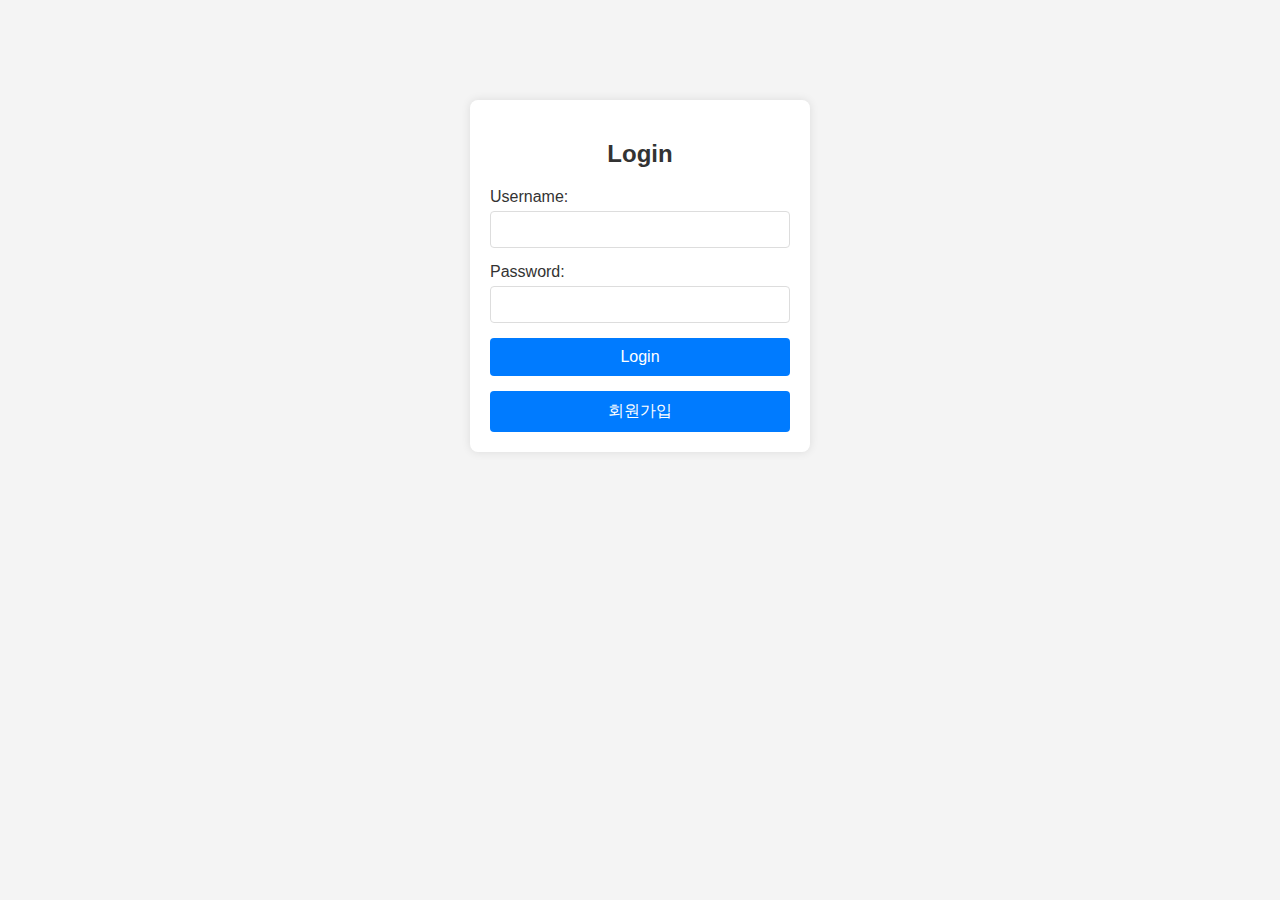
<file: index.html>
<!DOCTYPE html>
<html lang="en">
<head>
    <meta charset="UTF-8">
    <meta name="viewport" content="width=device-width, initial-scale=1.0">
    <title>Login</title>
    <link rel="stylesheet" href="style.css">
</head>
<body>
    <div class="login-container">
        <h2>Login</h2>
        <form id="loginForm">
            <div>
                <label for="username">Username:</label>
                <input type="text" id="username" name="username" required>
            </div>
            <div>
                <label for="password">Password:</label>
                <input type="password" id="password" name="password" required>
            </div>
            <button type="submit">Login</button>
        </form>
        <div class="signup-navigation" style="margin-top: 15px; text-align: center;">
            <button type="button" onclick="window.location.href='signup.html'" id="navigateToSignupBtn">회원가입</button>
        </div>
    </div>

    <script src="userdata.js"></script>
    <script>
        document.getElementById('loginForm').addEventListener('submit', function(event) {
            event.preventDefault();
            const username = event.target.username.value.trim();
            const password = event.target.password.value.trim();

            if (!username || !password) {
                alert('Please enter both username and password.');
                return;
            }

            const response = loginUser(username, password);

            if (response.success) {
                // Store current user in session/localStorage for other pages to use
                sessionStorage.setItem('currentUser', username);
                window.location.href = 'bookmarks.html'; // Redirect to bookmarks page
            } else {
                alert(response.message);
            }
        });
    </script>
</body>
</html>
</file>
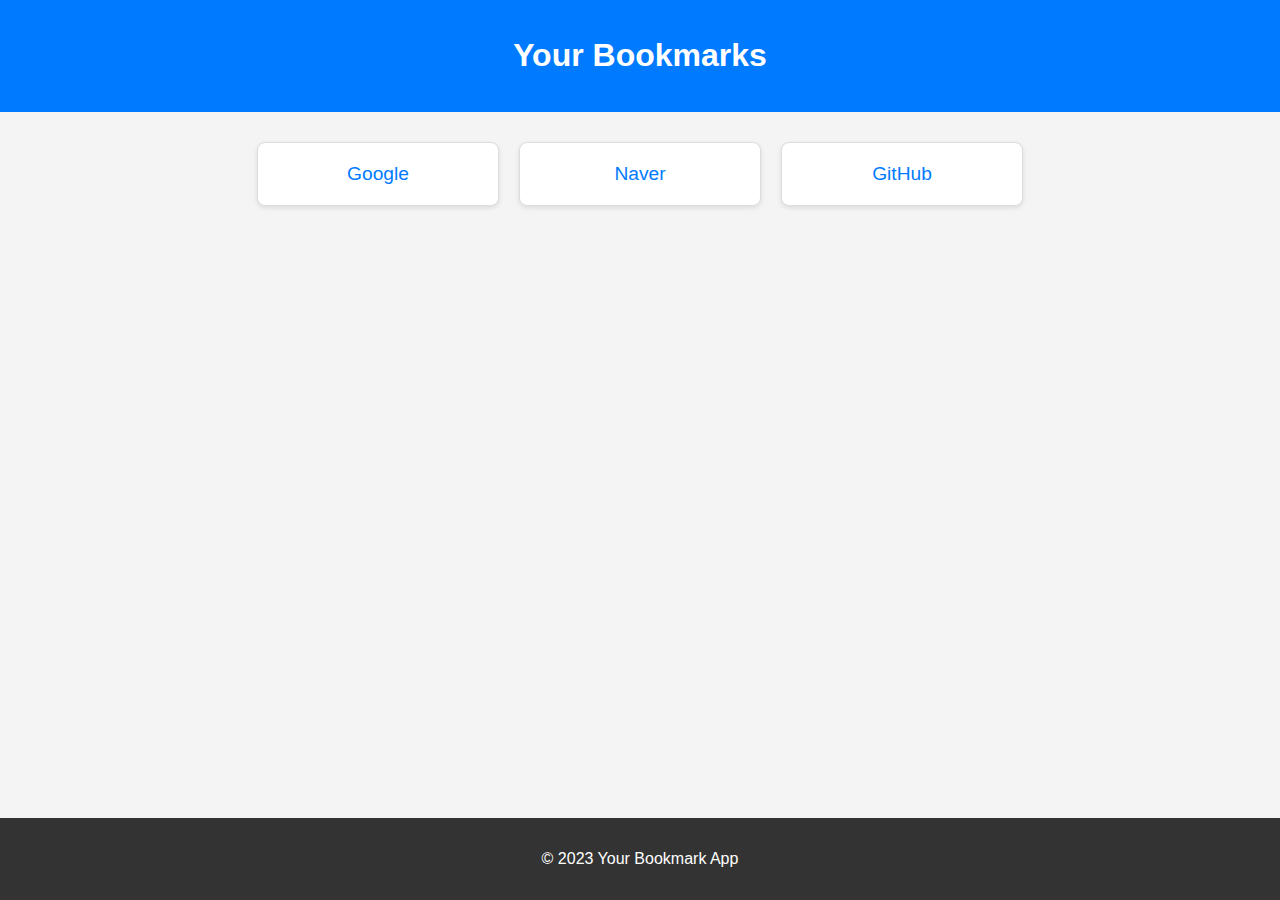
<file: bookmarks.html>
<!DOCTYPE html>
<html lang="en">
<head>
    <meta charset="UTF-8">
    <meta name="viewport" content="width=device-width, initial-scale=1.0">
    <title>Your Bookmarks</title>
    <link rel="stylesheet" href="style.css">
</head>
<body>
    <header>
        <h1>Your Bookmarks</h1>
    </header>
    <main id="bookmarksContainer" class="bookmarks-container">
        <!-- Bookmark cards will be inserted here by JavaScript -->
    </main>
    <footer>
        <p>&copy; 2023 Your Bookmark App</p>
    </footer>
    <script>
        const bookmarks = [
            { name: "Google", url: "https://google.com" },
            { name: "Naver", url: "https://naver.com" },
            { name: "GitHub", url: "https://github.com" }
        ];

        const bookmarksContainer = document.getElementById('bookmarksContainer');

        bookmarks.forEach(bookmark => {
            const card = document.createElement('div');
            card.className = 'bookmark-card'; // For styling

            const link = document.createElement('a');
            link.href = bookmark.url;
            link.textContent = bookmark.name;
            link.target = '_blank'; // Open in new tab

            card.appendChild(link);
            bookmarksContainer.appendChild(card);
        });
    </script>
</body>
</html>
</file>
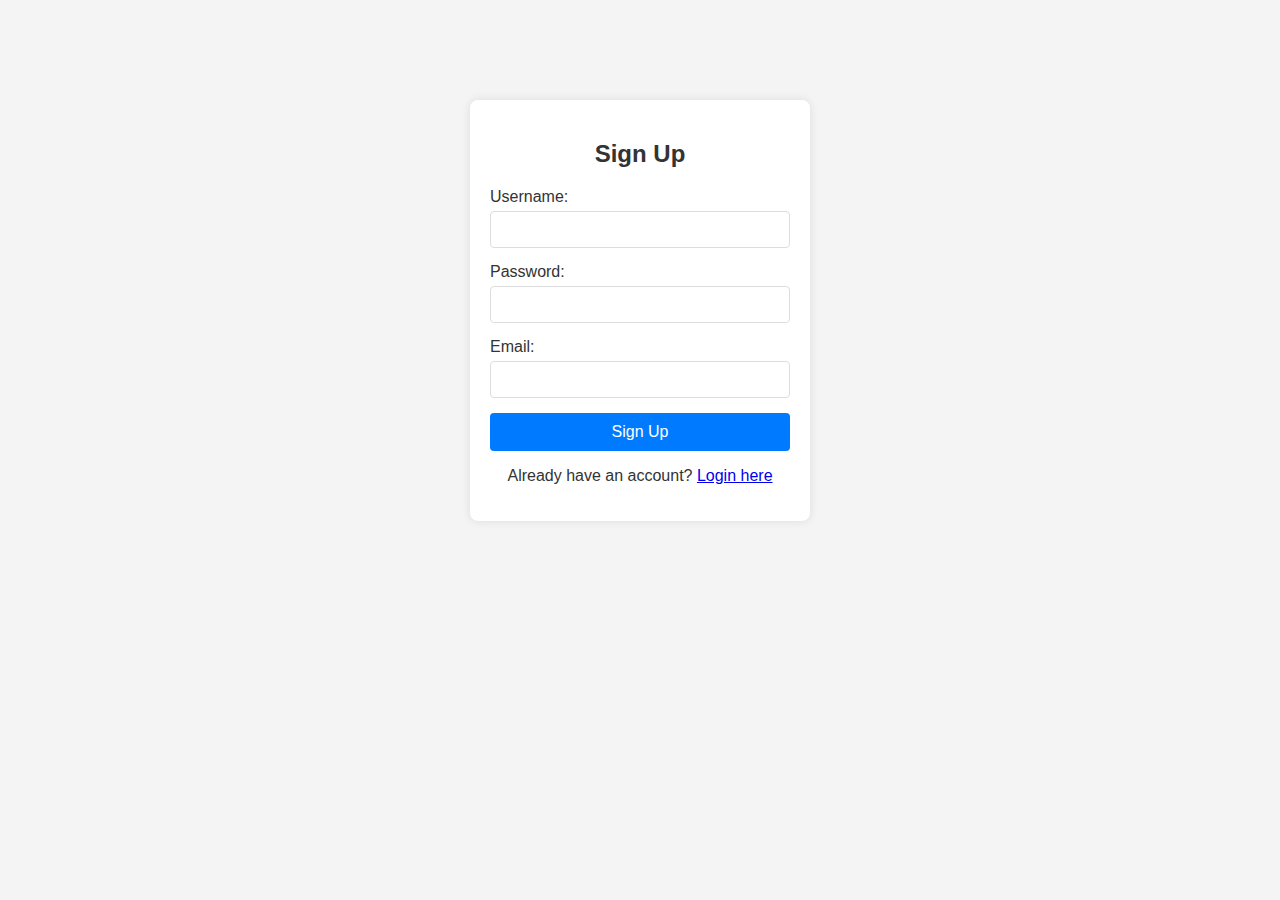
<file: signup.html>
<!DOCTYPE html>
<html lang="en">
<head>
    <meta charset="UTF-8">
    <meta name="viewport" content="width=device-width, initial-scale=1.0">
    <title>Sign Up</title>
    <link rel="stylesheet" href="style.css">
</head>
<body>
    <div class="login-container"> <!-- Assuming .login-container can be reused or a new class .signup-container defined in style.css -->
        <h2>Sign Up</h2>
        <form id="signupForm">
            <div>
                <label for="username">Username:</label>
                <input type="text" id="username" name="username" required>
            </div>
            <div>
                <label for="password">Password:</label>
                <input type="password" id="password" name="password" required>
            </div>
            <div>
                <label for="email">Email:</label>
                <input type="email" id="email" name="email" required>
            </div>
            <button type="submit">Sign Up</button>
        </form>
        <p>Already have an account? <a href="index.html">Login here</a></p>
    </div>

    <script src="userdata.js"></script>
    <script>
        document.getElementById('signupForm').addEventListener('submit', function(event) {
            event.preventDefault();
            const username = event.target.username.value.trim();
            const password = event.target.password.value.trim();
            const email = event.target.email.value.trim();

            // Basic validation (can be more extensive)
            if (!username || !password || !email) {
                alert('Please fill in all fields.');
                return;
            }

            const response = registerUser(username, password, email);
            alert(response.message); // Display message from registerUser

            if (response.success) {
                // Optionally clear form or redirect
                event.target.reset();
                // window.location.href = 'index.html'; // Redirect to login page
            }
        });
    </script>
</body>
</html>
</file>
<file: style.css>
body {
    font-family: sans-serif;
    margin: 0;
    background-color: #f4f4f4;
    color: #333;
}

/* Login Page Styles */
.login-container {
    width: 300px;
    margin: 100px auto;
    padding: 20px;
    background-color: #fff;
    box-shadow: 0 0 10px rgba(0, 0, 0, 0.1);
    border-radius: 8px;
    text-align: center;
}

.login-container h2 {
    margin-bottom: 20px;
    color: #333;
}

.login-container label {
    display: block;
    margin-bottom: 5px;
    text-align: left;
}

.login-container input[type="text"],
.login-container input[type="password"],
.login-container input[type="email"] { /* Added email type */
    width: 100%; /* Adjusted for box-sizing */
    padding: 10px;
    margin-bottom: 15px;
    border: 1px solid #ddd;
    border-radius: 4px;
    box-sizing: border-box; /* Ensures padding and border don't expand width */
}

/* General button styling for login and signup navigation */
.login-container button,
.signup-navigation button {
    width: 100%; /* Or auto if preferred, but 100% matches original login */
    padding: 10px;
    background-color: #007bff;
    color: white;
    border: none;
    border-radius: 4px;
    cursor: pointer;
    font-size: 16px;
    /* margin-top: 10px; /* Applied via .signup-navigation's inline style or specific class */
}

.login-container button:hover,
.signup-navigation button:hover {
    background-color: #0056b3; /* Darker shade on hover */
}

/* Container for the signup button for spacing */
.signup-navigation {
    margin-top: 20px; /* Ensures space above the signup button */
}

/* Bookmarks Page Styles */
header {
    background-color: #007bff;
    color: white;
    padding: 1em 0;
    text-align: center;
}

.bookmarks-container {
    display: flex;
    flex-wrap: wrap;
    justify-content: center;
    padding: 20px;
}

.bookmark-card {
    background-color: #fff;
    border: 1px solid #ddd;
    border-radius: 8px;
    box-shadow: 0 2px 5px rgba(0,0,0,0.1);
    margin: 10px;
    padding: 20px;
    width: 200px;
    text-align: center;
}

.bookmark-card a {
    text-decoration: none;
    color: #007bff;
    font-size: 1.2em;
}

.bookmark-card a:hover {
    text-decoration: underline;
}

footer {
    text-align: center;
    padding: 1em 0;
    background-color: #333;
    color: white;
    position: fixed;
    bottom: 0;
    width: 100%;
}

/* Modal Styles */
.modal {
    display: none; /* Hidden by default */
    position: fixed; /* Stay in place */
    z-index: 1000; /* Sit on top */
    left: 0;
    top: 0;
    width: 100%; /* Full width */
    height: 100%; /* Full height */
    overflow: auto; /* Enable scroll if needed */
    background-color: rgba(0,0,0,0.4); /* Black w/ opacity */
}

.modal-content {
    background-color: #fefefe;
    margin: 15% auto; /* 15% from the top and centered */
    padding: 20px;
    border: 1px solid #888;
    width: 80%; /* Could be more specific, like 500px */
    max-width: 500px;
    border-radius: 8px;
    position: relative;
}

/* Close Button */
.close-button {
    color: #aaa;
    float: right; /* Position to the top-right corner */
    font-size: 28px;
    font-weight: bold;
}

.close-button:hover,
.close-button:focus {
    color: black;
    text-decoration: none;
    cursor: pointer;
}

/* Style for form elements within modal if needed, or rely on existing styles */
#addBookmarkForm div {
    margin-bottom: 15px;
}
#addBookmarkForm label {
    display: block;
    margin-bottom: 5px;
}
#addBookmarkForm input[type="text"],
#addBookmarkForm input[type="url"] {
    width: 100%; /* Make inputs take full width of their container */
    padding: 8px;
    border: 1px solid #ccc;
    border-radius: 4px;
    box-sizing: border-box;
}
#addBookmarkForm button[type="submit"] {
    /* Style like other buttons or define new style */
    background-color: #4CAF50; /* Green */
    color: white;
    padding: 10px 15px;
    border: none;
    border-radius: 4px;
    cursor: pointer;
}
#addBookmarkForm button[type="submit"]:hover {
    background-color: #45a049;
}

/* Ensure buttons on bookmark page are somewhat aligned */
#logoutButton, #showAddBookmarkModalBtn {
    padding: 8px 12px;
    margin-bottom:10px; /* Add some space below them before the list */
}
</file>
